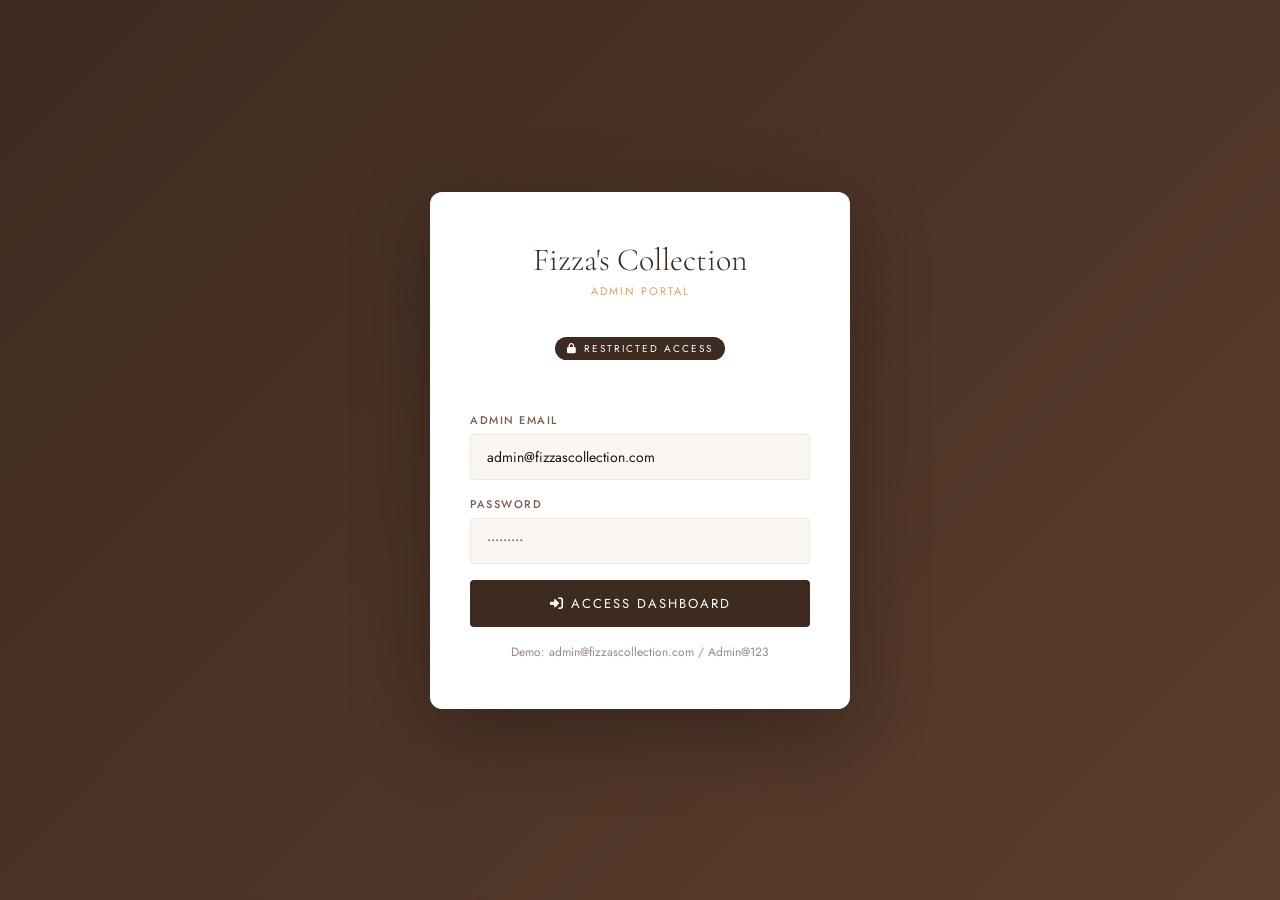
<file: admin.html>
<!DOCTYPE html>
<html lang="en">
<head>
  <meta charset="UTF-8">
  <meta name="viewport" content="width=device-width, initial-scale=1.0">
  <title>Admin Panel – Fizza's Collection</title>
  <link rel="stylesheet" href="https://cdnjs.cloudflare.com/ajax/libs/font-awesome/6.5.0/css/all.min.css">
  <link href="https://fonts.googleapis.com/css2?family=Cormorant+Garamond:wght@300;400;500&family=Jost:wght@300;400;500;600&display=swap" rel="stylesheet">
  <style>
    :root {
      --cream: #FAF7F2;
      --blush: #F2E8E0;
      --gold: #C9A96E;
      --gold-light: #E8D5B0;
      --dark: #1A1410;
      --dark-brown: #3D2B1F;
      --mid-brown: #7A5C48;
      --text-light: #9A8880;
      --white: #FFFFFF;
      --border: rgba(201,169,110,0.2);
      --shadow: 0 4px 24px rgba(61,43,31,0.08);
      --transition: all 0.3s cubic-bezier(0.25,0.46,0.45,0.94);
      --sidebar-width: 260px;
      --danger: #C0392B;
      --success: #27AE60;
      --warning: #E67E22;
    }

    *, *::before, *::after { margin:0; padding:0; box-sizing:border-box; }

    body {
      font-family: 'Jost', sans-serif;
      background: #F5F1EB;
      color: var(--dark);
      min-height: 100vh;
    }

    /* ====== LOGIN SCREEN ====== */
    #admin-login {
      min-height: 100vh;
      display: flex;
      align-items: center;
      justify-content: center;
      background: linear-gradient(135deg, var(--dark-brown), #5C3D2E);
      padding: 20px;
    }

    .login-card {
      background: var(--white);
      width: 100%;
      max-width: 420px;
      padding: 48px 40px;
      border-radius: 12px;
      box-shadow: 0 24px 80px rgba(0,0,0,0.3);
    }

    .login-logo {
      text-align: center;
      margin-bottom: 36px;
    }

    .login-logo-text {
      font-family: 'Cormorant Garamond', serif;
      font-size: 2rem;
      color: var(--dark-brown);
      font-weight: 300;
    }

    .login-logo-sub {
      font-size: 11px;
      letter-spacing: 2px;
      text-transform: uppercase;
      color: var(--gold);
      display: block;
      margin-top: 4px;
    }

    .admin-badge {
      display: inline-block;
      background: var(--dark-brown);
      color: var(--white);
      font-size: 10px;
      letter-spacing: 2px;
      text-transform: uppercase;
      padding: 4px 12px;
      border-radius: 100px;
      margin-bottom: 28px;
    }

    .form-group { margin-bottom: 16px; }
    .form-label {
      display: block;
      font-size: 11px;
      letter-spacing: 1.5px;
      text-transform: uppercase;
      color: var(--mid-brown);
      margin-bottom: 6px;
      font-weight: 500;
    }

    .form-input {
      width: 100%;
      padding: 12px 16px;
      border: 1px solid var(--border);
      background: var(--cream);
      font-family: 'Jost', sans-serif;
      font-size: 14px;
      color: var(--dark);
      outline: none;
      transition: var(--transition);
      border-radius: 4px;
    }

    .form-input:focus {
      border-color: var(--gold);
      background: var(--white);
      box-shadow: 0 0 0 3px rgba(201,169,110,0.1);
    }

    .login-error {
      color: var(--danger);
      font-size: 13px;
      margin-bottom: 12px;
      display: none;
    }

    .btn-login {
      width: 100%;
      background: var(--dark-brown);
      color: var(--white);
      border: none;
      padding: 14px;
      font-family: 'Jost', sans-serif;
      font-size: 13px;
      letter-spacing: 2px;
      text-transform: uppercase;
      cursor: pointer;
      transition: var(--transition);
      border-radius: 4px;
    }

    .btn-login:hover { background: var(--gold); }

    /* ====== ADMIN LAYOUT ====== */
    #admin-panel { display: none; min-height: 100vh; }

    .admin-layout {
      display: flex;
      min-height: 100vh;
    }

    /* ====== SIDEBAR ====== */
    .admin-sidebar {
      width: var(--sidebar-width);
      background: var(--dark-brown);
      display: flex;
      flex-direction: column;
      position: fixed;
      top: 0;
      left: 0;
      height: 100vh;
      z-index: 200;
      transition: transform 0.3s ease;
    }

    .sidebar-logo {
      padding: 28px 24px 20px;
      border-bottom: 1px solid rgba(255,255,255,0.08);
    }

    .sidebar-logo-text {
      font-family: 'Cormorant Garamond', serif;
      font-size: 1.4rem;
      color: var(--gold-light);
      font-weight: 300;
    }

    .sidebar-logo-sub {
      font-size: 9px;
      letter-spacing: 2px;
      text-transform: uppercase;
      color: rgba(255,255,255,0.3);
      display: block;
      margin-top: 2px;
    }

    .sidebar-admin-info {
      padding: 20px 24px;
      display: flex;
      align-items: center;
      gap: 12px;
      border-bottom: 1px solid rgba(255,255,255,0.08);
    }

    .admin-avatar {
      width: 40px;
      height: 40px;
      background: var(--gold);
      border-radius: 50%;
      display: flex;
      align-items: center;
      justify-content: center;
      color: var(--white);
      font-size: 16px;
      flex-shrink: 0;
    }

    .admin-name {
      font-size: 14px;
      font-weight: 500;
      color: var(--white);
    }

    .admin-role {
      font-size: 11px;
      color: rgba(255,255,255,0.4);
    }

    .sidebar-nav {
      flex: 1;
      padding: 16px 0;
      overflow-y: auto;
    }

    .sidebar-section-label {
      font-size: 9px;
      letter-spacing: 2px;
      text-transform: uppercase;
      color: rgba(255,255,255,0.25);
      padding: 12px 24px 6px;
    }

    .sidebar-item {
      display: flex;
      align-items: center;
      gap: 12px;
      padding: 12px 24px;
      cursor: pointer;
      transition: var(--transition);
      color: rgba(255,255,255,0.6);
      font-size: 14px;
      border-left: 3px solid transparent;
      text-decoration: none;
    }

    .sidebar-item:hover {
      background: rgba(255,255,255,0.05);
      color: var(--white);
    }

    .sidebar-item.active {
      background: rgba(201,169,110,0.12);
      color: var(--gold-light);
      border-left-color: var(--gold);
    }

    .sidebar-item i {
      width: 18px;
      text-align: center;
      font-size: 15px;
    }

    .sidebar-badge {
      margin-left: auto;
      background: var(--gold);
      color: var(--white);
      font-size: 10px;
      padding: 2px 7px;
      border-radius: 100px;
      font-weight: 600;
    }

    .sidebar-footer {
      padding: 20px 24px;
      border-top: 1px solid rgba(255,255,255,0.08);
    }

    .logout-btn {
      width: 100%;
      display: flex;
      align-items: center;
      gap: 10px;
      color: rgba(255,255,255,0.5);
      background: none;
      border: none;
      cursor: pointer;
      font-family: 'Jost', sans-serif;
      font-size: 14px;
      padding: 8px;
      transition: var(--transition);
      border-radius: 4px;
    }

    .logout-btn:hover { color: var(--white); background: rgba(255,255,255,0.05); }

    /* ====== MAIN CONTENT ====== */
    .admin-main {
      margin-left: var(--sidebar-width);
      flex: 1;
      display: flex;
      flex-direction: column;
      min-height: 100vh;
    }

    .admin-topbar {
      background: var(--white);
      padding: 0 32px;
      height: 64px;
      display: flex;
      align-items: center;
      justify-content: space-between;
      border-bottom: 1px solid var(--border);
      position: sticky;
      top: 0;
      z-index: 100;
      box-shadow: var(--shadow);
    }

    .topbar-title {
      font-family: 'Cormorant Garamond', serif;
      font-size: 1.5rem;
      font-weight: 400;
      color: var(--dark-brown);
    }

    .topbar-actions {
      display: flex;
      align-items: center;
      gap: 16px;
    }

    .topbar-btn {
      background: none;
      border: none;
      cursor: pointer;
      color: var(--mid-brown);
      font-size: 18px;
      padding: 8px;
      border-radius: 8px;
      transition: var(--transition);
      position: relative;
    }

    .topbar-btn:hover { background: var(--blush); color: var(--dark-brown); }

    .topbar-notif-dot {
      position: absolute;
      top: 6px;
      right: 6px;
      width: 8px;
      height: 8px;
      background: var(--gold);
      border-radius: 50%;
    }

    .admin-content {
      padding: 32px;
      flex: 1;
    }

    /* ====== PAGES ====== */
    .admin-page { display: none; }
    .admin-page.active { display: block; }

    /* ====== STATS CARDS ====== */
    .stats-grid {
      display: grid;
      grid-template-columns: repeat(auto-fill, minmax(220px, 1fr));
      gap: 20px;
      margin-bottom: 32px;
    }

    .stat-card {
      background: var(--white);
      padding: 24px;
      border-radius: 12px;
      border: 1px solid var(--border);
      display: flex;
      align-items: center;
      gap: 20px;
      transition: var(--transition);
    }

    .stat-card:hover { transform: translateY(-3px); box-shadow: var(--shadow); }

    .stat-icon {
      width: 52px;
      height: 52px;
      border-radius: 12px;
      display: flex;
      align-items: center;
      justify-content: center;
      font-size: 22px;
      flex-shrink: 0;
    }

    .stat-icon.gold { background: rgba(201,169,110,0.15); color: var(--gold); }
    .stat-icon.brown { background: rgba(61,43,31,0.08); color: var(--dark-brown); }
    .stat-icon.rose { background: rgba(196,137,122,0.15); color: #C4897A; }
    .stat-icon.green { background: rgba(39,174,96,0.1); color: var(--success); }

    .stat-number {
      font-family: 'Cormorant Garamond', serif;
      font-size: 2rem;
      font-weight: 400;
      color: var(--dark-brown);
      line-height: 1;
    }

    .stat-label {
      font-size: 12px;
      color: var(--text-light);
      letter-spacing: 0.5px;
      margin-top: 4px;
    }

    .stat-change {
      font-size: 12px;
      color: var(--success);
      margin-top: 4px;
    }

    /* ====== CARDS ====== */
    .admin-card {
      background: var(--white);
      border-radius: 12px;
      border: 1px solid var(--border);
      overflow: hidden;
    }

    .admin-card-header {
      padding: 20px 24px;
      border-bottom: 1px solid var(--border);
      display: flex;
      align-items: center;
      justify-content: space-between;
      flex-wrap: wrap;
      gap: 12px;
    }

    .admin-card-title {
      font-family: 'Cormorant Garamond', serif;
      font-size: 1.3rem;
      font-weight: 400;
      color: var(--dark-brown);
    }

    /* ====== TABLE ====== */
    .admin-table-wrapper { overflow-x: auto; }

    .admin-table {
      width: 100%;
      border-collapse: collapse;
    }

    .admin-table th {
      background: #F5F1EB;
      padding: 12px 16px;
      text-align: left;
      font-size: 11px;
      letter-spacing: 1.5px;
      text-transform: uppercase;
      color: var(--mid-brown);
      font-weight: 500;
      white-space: nowrap;
    }

    .admin-table td {
      padding: 14px 16px;
      font-size: 14px;
      color: var(--dark-brown);
      border-bottom: 1px solid rgba(201,169,110,0.1);
      vertical-align: middle;
    }

    .admin-table tr:last-child td { border-bottom: none; }

    .admin-table tbody tr:hover { background: rgba(250,247,242,0.7); }

    /* ====== STATUS BADGES ====== */
    .status-badge {
      display: inline-flex;
      align-items: center;
      gap: 5px;
      padding: 4px 12px;
      border-radius: 100px;
      font-size: 11px;
      letter-spacing: 0.5px;
      font-weight: 500;
    }

    .status-badge.pending { background: rgba(230,126,34,0.12); color: var(--warning); }
    .status-badge.confirmed { background: rgba(39,174,96,0.12); color: var(--success); }
    .status-badge.shipped { background: rgba(41,128,185,0.12); color: #2980B9; }
    .status-badge.delivered { background: rgba(39,174,96,0.15); color: var(--success); }
    .status-badge.cancelled { background: rgba(192,57,43,0.12); color: var(--danger); }

    .status-badge::before {
      content: '';
      width: 6px;
      height: 6px;
      border-radius: 50%;
      background: currentColor;
    }

    /* ====== BUTTONS ====== */
    .btn-sm {
      padding: 6px 14px;
      font-family: 'Jost', sans-serif;
      font-size: 12px;
      letter-spacing: 0.5px;
      border: none;
      cursor: pointer;
      transition: var(--transition);
      border-radius: 4px;
      display: inline-flex;
      align-items: center;
      gap: 6px;
    }

    .btn-gold { background: var(--gold); color: var(--white); }
    .btn-gold:hover { background: var(--dark-brown); }
    .btn-outline-sm { background: none; border: 1px solid var(--border); color: var(--mid-brown); }
    .btn-outline-sm:hover { background: var(--blush); color: var(--dark-brown); }
    .btn-danger { background: rgba(192,57,43,0.1); color: var(--danger); border: 1px solid rgba(192,57,43,0.2); }
    .btn-danger:hover { background: var(--danger); color: var(--white); }

    .btn-add {
      background: var(--dark-brown);
      color: var(--white);
      border: none;
      padding: 10px 20px;
      font-family: 'Jost', sans-serif;
      font-size: 13px;
      letter-spacing: 1px;
      cursor: pointer;
      transition: var(--transition);
      border-radius: 6px;
      display: inline-flex;
      align-items: center;
      gap: 8px;
    }

    .btn-add:hover { background: var(--gold); }

    /* ====== PRODUCT MANAGEMENT ====== */
    .product-mgmt-grid {
      display: grid;
      grid-template-columns: repeat(auto-fill, minmax(260px, 1fr));
      gap: 20px;
      padding: 24px;
    }

    .product-mgmt-card {
      border: 1px solid var(--border);
      border-radius: 10px;
      overflow: hidden;
      transition: var(--transition);
      background: var(--white);
    }

    .product-mgmt-card:hover { box-shadow: var(--shadow); }

    .product-mgmt-img {
      height: 180px;
      overflow: hidden;
    }

    .product-mgmt-img img {
      width: 100%;
      height: 100%;
      object-fit: cover;
      transition: transform 0.4s ease;
    }

    .product-mgmt-card:hover .product-mgmt-img img { transform: scale(1.05); }

    .product-mgmt-info {
      padding: 14px 16px;
    }

    .product-mgmt-cat {
      font-size: 10px;
      letter-spacing: 2px;
      text-transform: uppercase;
      color: var(--gold);
      margin-bottom: 4px;
    }

    .product-mgmt-name {
      font-family: 'Cormorant Garamond', serif;
      font-size: 1.1rem;
      color: var(--dark-brown);
      margin-bottom: 6px;
    }

    .product-mgmt-price {
      font-size: 15px;
      font-weight: 500;
      color: var(--dark-brown);
      margin-bottom: 12px;
    }

    .product-mgmt-actions {
      display: flex;
      gap: 8px;
    }

    /* ====== ADD PRODUCT FORM ====== */
    .modal-overlay {
      position: fixed;
      inset: 0;
      background: rgba(26,20,16,0.6);
      z-index: 1000;
      display: flex;
      align-items: center;
      justify-content: center;
      opacity: 0;
      visibility: hidden;
      transition: all 0.3s ease;
      padding: 20px;
      backdrop-filter: blur(6px);
    }

    .modal-overlay.open { opacity: 1; visibility: visible; }

    .modal-box {
      background: var(--white);
      max-width: 560px;
      width: 100%;
      max-height: 90vh;
      overflow-y: auto;
      border-radius: 12px;
      transform: scale(0.9) translateY(20px);
      transition: all 0.3s ease;
      position: relative;
    }

    .modal-overlay.open .modal-box { transform: scale(1) translateY(0); }

    .modal-header {
      padding: 24px 28px 20px;
      border-bottom: 1px solid var(--border);
      display: flex;
      justify-content: space-between;
      align-items: center;
    }

    .modal-title {
      font-family: 'Cormorant Garamond', serif;
      font-size: 1.5rem;
      color: var(--dark-brown);
      font-weight: 400;
    }

    .modal-close {
      background: var(--blush);
      border: none;
      width: 36px;
      height: 36px;
      border-radius: 50%;
      cursor: pointer;
      font-size: 16px;
      display: flex;
      align-items: center;
      justify-content: center;
      color: var(--mid-brown);
      transition: var(--transition);
    }

    .modal-close:hover { background: #C4897A; color: var(--white); }

    .modal-body { padding: 24px 28px; }

    .form-grid { display: grid; grid-template-columns: 1fr 1fr; gap: 16px; }

    .form-grid .full { grid-column: 1 / -1; }

    select.form-input { cursor: pointer; }

    /* ====== ORDER DETAIL MODAL ====== */
    .order-detail-row {
      display: flex;
      justify-content: space-between;
      padding: 8px 0;
      border-bottom: 1px solid var(--border);
      font-size: 14px;
    }

    .order-detail-label { color: var(--text-light); }
    .order-detail-value { color: var(--dark-brown); font-weight: 500; }

    .order-items-list { margin-top: 16px; }

    .order-item-row {
      display: flex;
      align-items: center;
      gap: 12px;
      padding: 10px 0;
      border-bottom: 1px solid rgba(201,169,110,0.1);
    }

    .order-item-img {
      width: 50px;
      height: 56px;
      object-fit: cover;
      border-radius: 4px;
      background: var(--blush);
    }

    .order-item-name {
      font-family: 'Cormorant Garamond', serif;
      font-size: 1rem;
      color: var(--dark-brown);
    }

    .order-item-details {
      font-size: 12px;
      color: var(--text-light);
    }

    /* ====== TOAST ====== */
    .toast-container {
      position: fixed;
      bottom: 24px;
      right: 24px;
      z-index: 9999;
      display: flex;
      flex-direction: column;
      gap: 8px;
    }

    .toast {
      background: var(--dark-brown);
      color: var(--white);
      padding: 12px 18px;
      border-radius: 8px;
      display: flex;
      align-items: center;
      gap: 10px;
      font-size: 14px;
      box-shadow: 0 8px 24px rgba(0,0,0,0.2);
      animation: slideIn 0.3s ease;
      min-width: 260px;
    }

    .toast.success { border-left: 3px solid var(--gold); }
    .toast.error { border-left: 3px solid var(--danger); }

    @keyframes slideIn {
      from { opacity:0; transform:translateX(40px); }
      to { opacity:1; transform:translateX(0); }
    }

    /* ====== SEARCH BAR ====== */
    .search-bar {
      display: flex;
      align-items: center;
      gap: 10px;
      background: var(--cream);
      border: 1px solid var(--border);
      border-radius: 8px;
      padding: 8px 16px;
    }

    .search-bar i { color: var(--text-light); font-size: 14px; }

    .search-bar input {
      background: none;
      border: none;
      font-family: 'Jost', sans-serif;
      font-size: 14px;
      color: var(--dark);
      outline: none;
      width: 220px;
    }

    /* ====== STATUS FILTER ====== */
    .status-filter {
      display: flex;
      gap: 8px;
      flex-wrap: wrap;
    }

    .status-filter-btn {
      padding: 6px 14px;
      border: 1px solid var(--border);
      background: none;
      font-family: 'Jost', sans-serif;
      font-size: 12px;
      letter-spacing: 0.5px;
      cursor: pointer;
      transition: var(--transition);
      border-radius: 100px;
      color: var(--mid-brown);
    }

    .status-filter-btn.active, .status-filter-btn:hover {
      background: var(--dark-brown);
      color: var(--white);
      border-color: var(--dark-brown);
    }

    /* ====== RESPONSIVE ====== */
    @media (max-width: 900px) {
      .admin-sidebar {
        transform: translateX(-100%);
      }

      .admin-sidebar.open {
        transform: translateX(0);
      }

      .admin-main {
        margin-left: 0;
      }

      .menu-toggle {
        display: flex !important;
      }

      .form-grid { grid-template-columns: 1fr; }
    }

    @media (max-width: 600px) {
      .stats-grid { grid-template-columns: 1fr 1fr; }
      .admin-content { padding: 16px; }
      .admin-topbar { padding: 0 16px; }
    }

    /* ====== RECENT ORDERS CHART (simple bar) ====== */
    .mini-chart {
      display: flex;
      align-items: flex-end;
      gap: 6px;
      height: 60px;
      padding: 0 24px 16px;
    }

    .mini-bar {
      flex: 1;
      background: rgba(201,169,110,0.2);
      border-radius: 3px 3px 0 0;
      transition: var(--transition);
      position: relative;
      cursor: pointer;
    }

    .mini-bar:hover { background: var(--gold); }

    .mini-bar-label {
      position: absolute;
      bottom: -20px;
      left: 50%;
      transform: translateX(-50%);
      font-size: 10px;
      color: var(--text-light);
      white-space: nowrap;
    }

    .menu-toggle {
      display: none;
      background: none;
      border: none;
      font-size: 20px;
      cursor: pointer;
      color: var(--dark-brown);
    }

    /* Overlay for mobile sidebar */
    .sidebar-overlay {
      display: none;
      position: fixed;
      inset: 0;
      background: rgba(0,0,0,0.4);
      z-index: 199;
    }

    .sidebar-overlay.open { display: block; }
  </style>
</head>
<body>

<!-- ====== ADMIN LOGIN ====== -->
<div id="admin-login">
  <div class="login-card">
    <div class="login-logo">
      <div class="login-logo-text">Fizza's Collection</div>
      <span class="login-logo-sub">Admin Portal</span>
    </div>
    <div style="text-align:center;margin-bottom:24px">
      <span class="admin-badge"><i class="fas fa-lock" style="margin-right:6px"></i>Restricted Access</span>
    </div>
    <div id="login-error" class="login-error"><i class="fas fa-exclamation-circle"></i> <span id="login-error-msg"></span></div>
    <div class="form-group">
      <label class="form-label">Admin Email</label>
      <input type="email" id="admin-email" class="form-input" placeholder="admin@fizzascollection.com" value="admin@fizzascollection.com">
    </div>
    <div class="form-group">
      <label class="form-label">Password</label>
      <input type="password" id="admin-password" class="form-input" placeholder="••••••••" value="Admin@123">
    </div>
    <button class="btn-login" onclick="adminLogin()">
      <i class="fas fa-sign-in-alt"></i> Access Dashboard
    </button>
    <p style="text-align:center;font-size:12px;color:var(--text-light);margin-top:16px">
      Demo: admin@fizzascollection.com / Admin@123
    </p>
  </div>
</div>

<!-- ====== ADMIN PANEL ====== -->
<div id="admin-panel">
  <div class="admin-layout">

    <!-- Sidebar Overlay (mobile) -->
    <div class="sidebar-overlay" id="sidebar-overlay" onclick="closeSidebar()"></div>

    <!-- ====== SIDEBAR ====== -->
    <aside class="admin-sidebar" id="admin-sidebar">
      <div class="sidebar-logo">
        <div class="sidebar-logo-text">Fizza's Collection</div>
        <span class="sidebar-logo-sub">Admin Dashboard</span>
      </div>
      <div class="sidebar-admin-info">
        <div class="admin-avatar"><i class="fas fa-user-shield"></i></div>
        <div>
          <div class="admin-name" id="admin-display-name">Admin</div>
          <div class="admin-role">Super Admin</div>
        </div>
      </div>
      <nav class="sidebar-nav">
        <div class="sidebar-section-label">Main</div>
        <div class="sidebar-item active" onclick="showPage('dashboard', this)">
          <i class="fas fa-chart-line"></i> Dashboard
        </div>
        <div class="sidebar-item" onclick="showPage('orders', this)">
          <i class="fas fa-box-open"></i> Orders
          <span class="sidebar-badge" id="orders-badge">0</span>
        </div>
        <div class="sidebar-section-label">Catalog</div>
        <div class="sidebar-item" onclick="showPage('products', this)">
          <i class="fas fa-tshirt"></i> Products
        </div>
        <div class="sidebar-item" onclick="showPage('add-product', this)">
          <i class="fas fa-plus-circle"></i> Add Product
        </div>
        <div class="sidebar-section-label">Customers</div>
        <div class="sidebar-item" onclick="showPage('customers', this)">
          <i class="fas fa-users"></i> Customers
        </div>
        <div class="sidebar-section-label">Settings</div>
        <div class="sidebar-item" onclick="window.open('index.html','_blank')">
          <i class="fas fa-store"></i> View Store
        </div>
      </nav>
      <div class="sidebar-footer">
        <button class="logout-btn" onclick="adminLogout()">
          <i class="fas fa-sign-out-alt"></i> Sign Out
        </button>
      </div>
    </aside>

    <!-- ====== MAIN ====== -->
    <main class="admin-main">
      <header class="admin-topbar">
        <div style="display:flex;align-items:center;gap:16px">
          <button class="menu-toggle" onclick="toggleSidebar()"><i class="fas fa-bars"></i></button>
          <div class="topbar-title" id="page-title">Dashboard</div>
        </div>
        <div class="topbar-actions">
          <button class="topbar-btn" title="Notifications">
            <i class="fas fa-bell"></i>
            <span class="topbar-notif-dot"></span>
          </button>
          <button class="topbar-btn" title="Refresh" onclick="loadOrders()">
            <i class="fas fa-sync-alt"></i>
          </button>
          <button class="topbar-btn" title="Sign Out" onclick="adminLogout()">
            <i class="fas fa-sign-out-alt"></i>
          </button>
        </div>
      </header>

      <div class="admin-content">

        <!-- ====== DASHBOARD PAGE ====== -->
        <div id="page-dashboard" class="admin-page active">
          <div class="stats-grid">
            <div class="stat-card">
              <div class="stat-icon gold"><i class="fas fa-shopping-bag"></i></div>
              <div>
                <div class="stat-number" id="stat-orders">0</div>
                <div class="stat-label">Total Orders</div>
                <div class="stat-change"><i class="fas fa-arrow-up"></i> Live Data</div>
              </div>
            </div>
            <div class="stat-card">
              <div class="stat-icon brown"><i class="fas fa-tshirt"></i></div>
              <div>
                <div class="stat-number">12</div>
                <div class="stat-label">Total Products</div>
                <div class="stat-change" style="color:var(--mid-brown)">Active</div>
              </div>
            </div>
            <div class="stat-card">
              <div class="stat-icon rose"><i class="fas fa-rupee-sign"></i></div>
              <div>
                <div class="stat-number" id="stat-revenue">0</div>
                <div class="stat-label">Total Revenue</div>
                <div class="stat-change"><i class="fas fa-arrow-up"></i> PKR</div>
              </div>
            </div>
            <div class="stat-card">
              <div class="stat-icon green"><i class="fas fa-users"></i></div>
              <div>
                <div class="stat-number" id="stat-customers">0</div>
                <div class="stat-label">Customers</div>
                <div class="stat-change"><i class="fas fa-arrow-up"></i> Unique</div>
              </div>
            </div>
          </div>

          <div style="display:grid;grid-template-columns:2fr 1fr;gap:20px;margin-bottom:20px" class="dashboard-grid">
            <!-- Recent Orders -->
            <div class="admin-card">
              <div class="admin-card-header">
                <div class="admin-card-title">Recent Orders</div>
                <button class="btn-sm btn-outline-sm" onclick="showPage('orders', document.querySelector('[onclick*=orders]'))">
                  View All <i class="fas fa-arrow-right"></i>
                </button>
              </div>
              <div class="admin-table-wrapper">
                <table class="admin-table">
                  <thead>
                    <tr>
                      <th>Customer</th>
                      <th>Amount</th>
                      <th>Status</th>
                      <th>Date</th>
                    </tr>
                  </thead>
                  <tbody id="recent-orders-table">
                    <tr><td colspan="4" style="text-align:center;color:var(--text-light);padding:32px">Loading orders...</td></tr>
                  </tbody>
                </table>
              </div>
            </div>

            <!-- Top Categories -->
            <div class="admin-card">
              <div class="admin-card-header">
                <div class="admin-card-title">Categories</div>
              </div>
              <div style="padding:20px">
                <div id="categories-breakdown">
                  <div style="display:flex;justify-content:space-between;align-items:center;margin-bottom:14px">
                    <span style="font-size:14px;color:var(--mid-brown)"><i class="fas fa-tshirt" style="color:var(--gold);margin-right:8px"></i>Clothes</span>
                    <span style="font-weight:600;color:var(--dark-brown)">5 items</span>
                  </div>
                  <div style="display:flex;justify-content:space-between;align-items:center;margin-bottom:14px">
                    <span style="font-size:14px;color:var(--mid-brown)"><i class="fas fa-gem" style="color:var(--gold);margin-right:8px"></i>Jewellery</span>
                    <span style="font-weight:600;color:var(--dark-brown)">3 items</span>
                  </div>
                  <div style="display:flex;justify-content:space-between;align-items:center;margin-bottom:14px">
                    <span style="font-size:14px;color:var(--mid-brown)"><i class="fas fa-shopping-bag" style="color:var(--gold);margin-right:8px"></i>Handbags</span>
                    <span style="font-weight:600;color:var(--dark-brown)">3 items</span>
                  </div>
                  <div style="display:flex;justify-content:space-between;align-items:center">
                    <span style="font-size:14px;color:var(--mid-brown)"><i class="fas fa-tags" style="color:var(--gold);margin-right:8px"></i>3-Piece</span>
                    <span style="font-weight:600;color:var(--dark-brown)">1 item</span>
                  </div>
                </div>
              </div>
            </div>
          </div>
        </div>

        <!-- ====== ORDERS PAGE ====== -->
        <div id="page-orders" class="admin-page">
          <div style="display:flex;justify-content:space-between;align-items:center;flex-wrap:wrap;gap:16px;margin-bottom:24px">
            <div class="search-bar">
              <i class="fas fa-search"></i>
              <input type="text" placeholder="Search orders..." oninput="searchOrders(this.value)">
            </div>
            <div class="status-filter">
              <button class="status-filter-btn active" onclick="filterOrders('all', this)">All</button>
              <button class="status-filter-btn" onclick="filterOrders('pending', this)">Pending</button>
              <button class="status-filter-btn" onclick="filterOrders('confirmed', this)">Confirmed</button>
              <button class="status-filter-btn" onclick="filterOrders('shipped', this)">Shipped</button>
              <button class="status-filter-btn" onclick="filterOrders('delivered', this)">Delivered</button>
            </div>
          </div>

          <div class="admin-card">
            <div class="admin-card-header">
              <div class="admin-card-title">All Orders</div>
              <div style="font-size:13px;color:var(--text-light)" id="orders-count">Loading...</div>
            </div>
            <div class="admin-table-wrapper">
              <table class="admin-table">
                <thead>
                  <tr>
                    <th>#</th>
                    <th>Customer</th>
                    <th>Phone</th>
                    <th>City</th>
                    <th>Items</th>
                    <th>Total</th>
                    <th>Status</th>
                    <th>Date</th>
                    <th>Actions</th>
                  </tr>
                </thead>
                <tbody id="orders-table-body">
                  <tr><td colspan="9" style="text-align:center;color:var(--text-light);padding:40px">Loading orders from database...</td></tr>
                </tbody>
              </table>
            </div>
          </div>
        </div>

        <!-- ====== PRODUCTS PAGE ====== -->
        <div id="page-products" class="admin-page">
          <div style="display:flex;justify-content:space-between;align-items:center;margin-bottom:24px;flex-wrap:wrap;gap:16px">
            <div class="search-bar">
              <i class="fas fa-search"></i>
              <input type="text" placeholder="Search products...">
            </div>
            <button class="btn-add" onclick="showPage('add-product', document.querySelector('[onclick*=add-product]'))">
              <i class="fas fa-plus"></i> Add New Product
            </button>
          </div>

          <div class="admin-card">
            <div class="admin-card-header">
              <div class="admin-card-title">Product Catalog</div>
              <span style="font-size:13px;color:var(--text-light)">12 products</span>
            </div>
            <div class="product-mgmt-grid" id="admin-products-grid"></div>
          </div>
        </div>

        <!-- ====== ADD PRODUCT PAGE ====== -->
        <div id="page-add-product" class="admin-page">
          <div class="admin-card" style="max-width:700px">
            <div class="admin-card-header">
              <div class="admin-card-title" id="product-form-title">Add New Product</div>
            </div>
            <div style="padding:28px">
              <form onsubmit="handleProductSubmit(event)" id="product-form">
                <div class="form-grid">
                  <div class="form-group full">
                    <label class="form-label">Product Name</label>
                    <input type="text" id="prod-name" class="form-input" placeholder="e.g. Ivory Silk Kurti" required>
                  </div>
                  <div class="form-group">
                    <label class="form-label">Category</label>
                    <select id="prod-category" class="form-input" required>
                      <option value="">Select Category</option>
                      <option value="shirts">Shirts</option>
                      <option value="trousers">Trousers</option>
                      <option value="3piece">3-Piece Suits</option>
                      <option value="jewellery">Jewellery</option>
                      <option value="handbags">Handbags</option>
                    </select>
                  </div>
                  <div class="form-group">
                    <label class="form-label">Badge</label>
                    <select id="prod-badge" class="form-input">
                      <option value="">None</option>
                      <option value="new">New</option>
                      <option value="trending">Trending</option>
                      <option value="featured">Featured</option>
                      <option value="sale">Sale</option>
                    </select>
                  </div>
                  <div class="form-group">
                    <label class="form-label">Price (PKR)</label>
                    <input type="number" id="prod-price" class="form-input" placeholder="3500" required min="1">
                  </div>
                  <div class="form-group">
                    <label class="form-label">Old Price (optional)</label>
                    <input type="number" id="prod-old-price" class="form-input" placeholder="4500">
                  </div>
                  <div class="form-group full">
                    <label class="form-label">Image URL</label>
                    <input type="url" id="prod-image" class="form-input" placeholder="https://images.unsplash.com/...">
                  </div>
                  <div class="form-group full">
                    <label class="form-label">Description</label>
                    <textarea id="prod-desc" class="form-input" rows="3" placeholder="Product description..." style="resize:vertical"></textarea>
                  </div>
                  <div class="form-group full">
                    <label class="form-label">Available Sizes (comma-separated, leave blank for accessories)</label>
                    <input type="text" id="prod-sizes" class="form-input" placeholder="XS, S, M, L, XL">
                  </div>
                </div>
                <div style="display:flex;gap:12px;margin-top:8px">
                  <button type="submit" class="btn-add">
                    <i class="fas fa-save"></i> Save Product
                  </button>
                  <button type="button" class="btn-sm btn-outline-sm" onclick="clearProductForm()" style="padding:10px 20px">
                    Clear
                  </button>
                </div>
              </form>
            </div>
          </div>
        </div>

        <!-- ====== CUSTOMERS PAGE ====== -->
        <div id="page-customers" class="admin-page">
          <div class="admin-card">
            <div class="admin-card-header">
              <div class="admin-card-title">Customers</div>
              <div style="font-size:13px;color:var(--text-light)" id="customers-count">From order data</div>
            </div>
            <div class="admin-table-wrapper">
              <table class="admin-table">
                <thead>
                  <tr>
                    <th>#</th>
                    <th>Name</th>
                    <th>Phone</th>
                    <th>City</th>
                    <th>Orders</th>
                    <th>Total Spent</th>
                    <th>Last Order</th>
                  </tr>
                </thead>
                <tbody id="customers-table-body">
                  <tr><td colspan="7" style="text-align:center;color:var(--text-light);padding:40px">Loading customers...</td></tr>
                </tbody>
              </table>
            </div>
          </div>
        </div>

      </div><!-- end admin-content -->
    </main>
  </div>
</div>

<!-- ====== ORDER DETAIL MODAL ====== -->
<div class="modal-overlay" id="order-detail-modal">
  <div class="modal-box" style="max-width:580px">
    <div class="modal-header">
      <div class="modal-title">Order Details</div>
      <button class="modal-close" onclick="closeModal('order-detail-modal')"><i class="fas fa-times"></i></button>
    </div>
    <div class="modal-body" id="order-detail-content"></div>
  </div>
</div>

<!-- ====== TOAST CONTAINER ====== -->
<div class="toast-container" id="toast-container"></div>

<script>
// Firebase Config
const firebaseConfig = {
  apiKey: "AIzaSyAalAeem3canyfoGDJI0vuot9-REHEZLUA",
  authDomain: "fizzacollection.firebaseapp.com",
  projectId: "fizzacollection",
  storageBucket: "fizzacollection.firebasestorage.app",
  messagingSenderId: "766834103618",
  appId: "1:766834103618:web:8abf4a5cf410fb3894e4db"
};

let db, auth;
let allOrders = [];
let filteredOrders = [];
let currentStatusFilter = 'all';

// Admin Credentials (in production, use Firebase Auth)
const ADMIN_EMAIL = 'admin@fizzascollection.com';
const ADMIN_PASSWORD = 'Admin@123';

// Sample products (shared with main site)
const adminProducts = [
  { id:1, name:"Ivory Silk Kurti", category:"shirts", price:2800, image:"https://images.unsplash.com/photo-1594938298603-c8148c4b4e2c?w=400&q=80", badge:"new" },
  { id:2, name:"Gold Chain Necklace", category:"jewellery", price:4500, image:"https://images.unsplash.com/photo-1601121141461-9d6647bef0a1?w=400&q=80", badge:"trending" },
  { id:3, name:"Blush Formal Trousers", category:"trousers", price:3200, image:"https://images.unsplash.com/photo-1506629082955-511b1aa562c8?w=400&q=80", badge:"sale" },
  { id:4, name:"Embroidered 3-Piece Suit", category:"3piece", price:12500, image:"https://images.unsplash.com/photo-1585487000160-6ebcfceb0d03?w=400&q=80", badge:"featured" },
  { id:5, name:"Pearl Drop Earrings", category:"jewellery", price:1800, image:"https://images.unsplash.com/photo-1515562141207-7a88fb7ce338?w=400&q=80", badge:"new" },
  { id:6, name:"Nude Leather Handbag", category:"handbags", price:6800, image:"https://images.unsplash.com/photo-1548036328-c9fa89d128fa?w=400&q=80", badge:"trending" },
  { id:7, name:"Floral Chiffon Shirt", category:"shirts", price:2200, image:"https://images.unsplash.com/photo-1467043198406-dc953a3defa0?w=400&q=80", badge:"new" },
  { id:8, name:"Mini Crossbody Bag", category:"handbags", price:3800, image:"https://images.unsplash.com/photo-1584917865442-de89df76afd3?w=400&q=80", badge:"sale" },
  { id:9, name:"Velvet Wide-Leg Trousers", category:"trousers", price:4200, image:"https://images.unsplash.com/photo-1509631179647-0177331693ae?w=400&q=80", badge:"featured" },
  { id:10, name:"Rose Gold Bracelet Set", category:"jewellery", price:2600, image:"https://images.unsplash.com/photo-1573408301185-9519f94816b5?w=400&q=80", badge:"trending" },
  { id:11, name:"Embellished Formal Shirt", category:"shirts", price:3600, image:"https://images.unsplash.com/photo-1561861422-a549073e547a?w=400&q=80", badge:"new" },
  { id:12, name:"Classic Tote Bag", category:"handbags", price:5200, image:"https://images.unsplash.com/photo-1591561954557-26941169b49e?w=400&q=80", badge:"featured" },
];

async function initFirebase() {
  try {
    const { initializeApp } = await import("https://www.gstatic.com/firebasejs/10.7.1/firebase-app.js");
    const { getFirestore, collection, getDocs, addDoc, updateDoc, deleteDoc, doc, query, orderBy, serverTimestamp } = await import("https://www.gstatic.com/firebasejs/10.7.1/firebase-firestore.js");
    const app = initializeApp(firebaseConfig);
    db = getFirestore(app);
    window._fbAdmin = { collection, getDocs, addDoc, updateDoc, deleteDoc, doc, query, orderBy, serverTimestamp };
    console.log("Firebase Admin ready ✓");
    loadOrders();
  } catch (err) {
    console.warn("Firebase not available:", err.message);
    loadMockOrders();
  }
}

// ====== LOGIN ======
function adminLogin() {
  const email = document.getElementById('admin-email').value.trim();
  const password = document.getElementById('admin-password').value;
  const errEl = document.getElementById('login-error');
  const errMsg = document.getElementById('login-error-msg');

  if (email === ADMIN_EMAIL && password === ADMIN_PASSWORD) {
    document.getElementById('admin-login').style.display = 'none';
    document.getElementById('admin-panel').style.display = 'block';
    document.getElementById('admin-display-name').textContent = 'Fizza Admin';
    initFirebase();
    renderAdminProducts();
    showToast('Welcome back, Admin! 👑', 'success');
  } else {
    errMsg.textContent = 'Invalid credentials. Please try again.';
    errEl.style.display = 'flex';
    errEl.style.alignItems = 'center';
    errEl.style.gap = '8px';
  }
}

document.addEventListener('keydown', (e) => {
  if (e.key === 'Enter' && document.getElementById('admin-login').style.display !== 'none') adminLogin();
  if (e.key === 'Escape') closeModal('order-detail-modal');
});

function adminLogout() {
  document.getElementById('admin-panel').style.display = 'none';
  document.getElementById('admin-login').style.display = 'flex';
  document.getElementById('admin-password').value = '';
}

// ====== NAVIGATION ======
function showPage(pageName, el) {
  document.querySelectorAll('.admin-page').forEach(p => p.classList.remove('active'));
  document.querySelectorAll('.sidebar-item').forEach(i => i.classList.remove('active'));
  document.getElementById(`page-${pageName}`)?.classList.add('active');
  if (el) el.classList.add('active');
  document.getElementById('page-title').textContent = pageName.charAt(0).toUpperCase() + pageName.slice(1).replace('-', ' ');
  closeSidebar();
}

function toggleSidebar() {
  document.getElementById('admin-sidebar')?.classList.toggle('open');
  document.getElementById('sidebar-overlay')?.classList.toggle('open');
}

function closeSidebar() {
  document.getElementById('admin-sidebar')?.classList.remove('open');
  document.getElementById('sidebar-overlay')?.classList.remove('open');
}

// ====== LOAD ORDERS ======
async function loadOrders() {
  if (!db || !window._fbAdmin) { loadMockOrders(); return; }

  try {
    const { collection, getDocs, query, orderBy } = window._fbAdmin;
    const q = query(collection(db, 'orders'), orderBy('createdAt', 'desc'));
    const snap = await getDocs(q);
    allOrders = snap.docs.map((doc, i) => ({ docId: doc.id, orderNum: i + 1, ...doc.data() }));
    filteredOrders = [...allOrders];
    renderOrders();
    updateDashboardStats();
  } catch (err) {
    console.warn("Load orders error:", err);
    loadMockOrders();
  }
}

function loadMockOrders() {
  allOrders = [
    { docId:'1', orderNum:1, customerName:'Aisha Malik', phone:'+923001234567', address:'House 12, Street 4, Gulshan', city:'Lahore', items:[{name:'Embroidered 3-Piece',qty:1,price:12500}], total:12700, status:'delivered', createdAt:'2025-07-10T14:00:00Z' },
    { docId:'2', orderNum:2, customerName:'Sara Khan', phone:'+923451234567', address:'Flat 5B, DHA Phase 6', city:'Karachi', items:[{name:'Gold Chain Necklace',qty:1,price:4500}], total:4700, status:'shipped', createdAt:'2025-07-12T10:30:00Z' },
    { docId:'3', orderNum:3, customerName:'Fatima Zahra', phone:'+923331234567', address:'G-11, House 22', city:'Islamabad', items:[{name:'Nude Leather Handbag',qty:1,price:6800},{name:'Pearl Drop Earrings',qty:1,price:1800}], total:8800, status:'confirmed', createdAt:'2025-07-14T16:45:00Z' },
    { docId:'4', orderNum:4, customerName:'Zara Ahmed', phone:'+923211234567', address:'Cantt Area, Block B', city:'Peshawar', items:[{name:'Ivory Silk Kurti',qty:2,price:2800}], total:5800, status:'pending', createdAt:'2025-07-15T09:00:00Z' },
    { docId:'5', orderNum:5, customerName:'Maria Tariq', phone:'+923041234567', address:'Model Town, Sector C', city:'Faisalabad', items:[{name:'Rose Gold Bracelet Set',qty:1,price:2600}], total:2800, status:'pending', createdAt:'2025-07-15T11:20:00Z' },
  ];
  filteredOrders = [...allOrders];
  renderOrders();
  updateDashboardStats();
}

function renderOrders(orders = filteredOrders) {
  const tbody = document.getElementById('orders-table-body');
  const countEl = document.getElementById('orders-count');
  const badgeEl = document.getElementById('orders-badge');

  if (!tbody) return;

  if (orders.length === 0) {
    tbody.innerHTML = `<tr><td colspan="9" style="text-align:center;color:var(--text-light);padding:40px">No orders found</td></tr>`;
    return;
  }

  badgeEl.textContent = allOrders.length;
  countEl.textContent = `${orders.length} orders found`;

  tbody.innerHTML = orders.map((order, i) => {
    const date = order.createdAt ? (typeof order.createdAt === 'string' ? new Date(order.createdAt) : order.createdAt.toDate?.() || new Date()) : new Date();
    return `
      <tr>
        <td style="font-weight:500;color:var(--gold)">#${String(i+1).padStart(3,'0')}</td>
        <td style="font-weight:500">${order.customerName || 'Guest'}</td>
        <td>${order.phone || '—'}</td>
        <td>${order.city || '—'}</td>
        <td>${order.items?.length || 0} item(s)</td>
        <td style="font-weight:600">Rs. ${(order.total || 0).toLocaleString()}</td>
        <td>
          <select class="form-input" style="padding:4px 10px;font-size:12px;width:auto" onchange="updateOrderStatus('${order.docId}', this.value)">
            ${['pending','confirmed','shipped','delivered','cancelled'].map(s => 
              `<option value="${s}" ${order.status === s ? 'selected' : ''}>${s.charAt(0).toUpperCase()+s.slice(1)}</option>`
            ).join('')}
          </select>
        </td>
        <td style="color:var(--text-light);font-size:13px">${formatDate(date)}</td>
        <td>
          <div style="display:flex;gap:6px">
            <button class="btn-sm btn-gold" onclick="viewOrderDetail('${order.docId}')"><i class="fas fa-eye"></i></button>
          </div>
        </td>
      </tr>
    `;
  }).join('');
}

function formatDate(date) {
  try {
    return new Date(date).toLocaleDateString('en-PK', { day:'numeric', month:'short', year:'numeric' });
  } catch { return '—'; }
}

async function updateOrderStatus(docId, newStatus) {
  const order = allOrders.find(o => o.docId === docId);
  if (order) order.status = newStatus;

  if (db && window._fbAdmin) {
    try {
      const { doc, updateDoc } = window._fbAdmin;
      await updateDoc(doc(db, 'orders', docId), { status: newStatus });
    } catch(e) { console.warn('Update failed', e); }
  }
  showToast(`Order status updated to ${newStatus}`, 'success');
}

function viewOrderDetail(docId) {
  const order = allOrders.find(o => o.docId === docId);
  if (!order) return;

  const content = document.getElementById('order-detail-content');
  content.innerHTML = `
    <div style="margin-bottom:20px">
      <div style="font-size:11px;letter-spacing:2px;text-transform:uppercase;color:var(--gold);margin-bottom:6px">Customer Information</div>
      <div class="order-detail-row"><span class="order-detail-label">Name</span><span class="order-detail-value">${order.customerName}</span></div>
      <div class="order-detail-row"><span class="order-detail-label">Phone</span><span class="order-detail-value">${order.phone}</span></div>
      <div class="order-detail-row"><span class="order-detail-label">Address</span><span class="order-detail-value">${order.address}</span></div>
      <div class="order-detail-row"><span class="order-detail-label">City</span><span class="order-detail-value">${order.city}</span></div>
    </div>
    <div style="margin-bottom:20px">
      <div style="font-size:11px;letter-spacing:2px;text-transform:uppercase;color:var(--gold);margin-bottom:12px">Ordered Items</div>
      <div class="order-items-list">
        ${(order.items || []).map(item => `
          <div class="order-item-row">
            ${item.image ? `<img class="order-item-img" src="${item.image}" alt="${item.name}">` : `<div style="width:50px;height:56px;background:var(--blush);border-radius:4px"></div>`}
            <div style="flex:1">
              <div class="order-item-name">${item.name}</div>
              <div class="order-item-details">Qty: ${item.qty} ${item.size ? `| Size: ${item.size}` : ''}</div>
            </div>
            <div style="font-weight:600;color:var(--dark-brown)">Rs. ${((item.price || 0) * (item.qty || 1)).toLocaleString()}</div>
          </div>
        `).join('')}
      </div>
    </div>
    <div style="background:var(--cream);padding:16px;border-radius:8px">
      <div class="order-detail-row" style="border:none"><span class="order-detail-label">Subtotal</span><span class="order-detail-value">Rs. ${((order.total||0)-200).toLocaleString()}</span></div>
      <div class="order-detail-row" style="border:none"><span class="order-detail-label">Shipping</span><span class="order-detail-value">Rs. 200</span></div>
      <div class="order-detail-row" style="border:none;font-size:1.1rem"><span style="font-family:'Cormorant Garamond',serif;color:var(--dark-brown)">Total</span><span style="font-family:'Cormorant Garamond',serif;color:var(--dark-brown)">Rs. ${(order.total||0).toLocaleString()}</span></div>
    </div>
  `;
  openModal('order-detail-modal');
}

function filterOrders(status, btn) {
  document.querySelectorAll('.status-filter-btn').forEach(b => b.classList.remove('active'));
  btn.classList.add('active');
  currentStatusFilter = status;
  filteredOrders = status === 'all' ? [...allOrders] : allOrders.filter(o => o.status === status);
  renderOrders();
}

function searchOrders(val) {
  const base = currentStatusFilter === 'all' ? allOrders : allOrders.filter(o => o.status === currentStatusFilter);
  filteredOrders = base.filter(o =>
    o.customerName?.toLowerCase().includes(val.toLowerCase()) ||
    o.phone?.includes(val) ||
    o.city?.toLowerCase().includes(val.toLowerCase())
  );
  renderOrders();
}

function updateDashboardStats() {
  document.getElementById('stat-orders').textContent = allOrders.length;
  const revenue = allOrders.reduce((s, o) => s + (o.total || 0), 0);
  document.getElementById('stat-revenue').textContent = revenue > 9999 ? `${(revenue/1000).toFixed(0)}K` : revenue.toLocaleString();
  const customers = [...new Set(allOrders.map(o => o.phone))].length;
  document.getElementById('stat-customers').textContent = customers;

  // Recent orders on dashboard
  const recent = allOrders.slice(0, 5);
  document.getElementById('recent-orders-table').innerHTML = recent.length > 0
    ? recent.map((o, i) => `
        <tr>
          <td style="font-weight:500">${o.customerName || 'Guest'}</td>
          <td style="font-weight:600">Rs. ${(o.total||0).toLocaleString()}</td>
          <td><span class="status-badge ${o.status}">${o.status}</span></td>
          <td style="font-size:12px;color:var(--text-light)">${formatDate(o.createdAt)}</td>
        </tr>
      `).join('')
    : '<tr><td colspan="4" style="text-align:center;color:var(--text-light);padding:24px">No orders yet</td></tr>';

  // Render customers
  renderCustomers();
}

// ====== CUSTOMERS ======
function renderCustomers() {
  const tbody = document.getElementById('customers-table-body');
  const customerMap = {};
  allOrders.forEach(o => {
    const key = o.phone || o.customerName;
    if (!customerMap[key]) {
      customerMap[key] = { name: o.customerName, phone: o.phone, city: o.city, orders: 0, total: 0, lastOrder: o.createdAt };
    }
    customerMap[key].orders++;
    customerMap[key].total += o.total || 0;
    if (o.createdAt > customerMap[key].lastOrder) customerMap[key].lastOrder = o.createdAt;
  });

  const customers = Object.values(customerMap);
  document.getElementById('customers-count').textContent = `${customers.length} customers`;

  tbody.innerHTML = customers.map((c, i) => `
    <tr>
      <td style="color:var(--gold);font-weight:500">${i + 1}</td>
      <td style="font-weight:500">${c.name}</td>
      <td>${c.phone}</td>
      <td>${c.city}</td>
      <td><span style="background:var(--blush);padding:2px 10px;border-radius:100px;font-size:12px">${c.orders}</span></td>
      <td style="font-weight:600;color:var(--dark-brown)">Rs. ${c.total.toLocaleString()}</td>
      <td style="font-size:13px;color:var(--text-light)">${formatDate(c.lastOrder)}</td>
    </tr>
  `).join('');
}

// ====== PRODUCTS ======
function renderAdminProducts() {
  const grid = document.getElementById('admin-products-grid');
  if (!grid) return;
  grid.innerHTML = adminProducts.map(p => `
    <div class="product-mgmt-card">
      <div class="product-mgmt-img">
        <img src="${p.image}" alt="${p.name}" loading="lazy">
      </div>
      <div class="product-mgmt-info">
        <div class="product-mgmt-cat">${p.category}</div>
        <div class="product-mgmt-name">${p.name}</div>
        <div class="product-mgmt-price">Rs. ${p.price.toLocaleString()}</div>
        <div class="product-mgmt-actions">
          <button class="btn-sm btn-outline-sm" onclick="editProduct(${p.id})"><i class="fas fa-edit"></i> Edit</button>
          <button class="btn-sm btn-danger" onclick="deleteProduct(${p.id})"><i class="fas fa-trash"></i></button>
        </div>
      </div>
    </div>
  `).join('');
}

function handleProductSubmit(e) {
  e.preventDefault();
  const name = document.getElementById('prod-name').value;
  const category = document.getElementById('prod-category').value;
  const price = parseInt(document.getElementById('prod-price').value);
  const oldPrice = document.getElementById('prod-old-price').value ? parseInt(document.getElementById('prod-old-price').value) : null;
  const image = document.getElementById('prod-image').value;
  const desc = document.getElementById('prod-desc').value;
  const badge = document.getElementById('prod-badge').value;
  const sizes = document.getElementById('prod-sizes').value.split(',').map(s => s.trim()).filter(Boolean);

  const newProduct = { id: Date.now(), name, category, price, oldPrice, image: image || 'https://images.unsplash.com/photo-1594938298603-c8148c4b4e2c?w=400&q=80', desc, badge, sizes };
  adminProducts.push(newProduct);
  renderAdminProducts();
  clearProductForm();
  showPage('products', document.querySelector('[onclick*="products"]'));
  showToast(`${name} added successfully! ✓`, 'success');
}

function clearProductForm() {
  document.getElementById('product-form').reset();
}

function editProduct(id) {
  const p = adminProducts.find(prod => prod.id === id);
  if (!p) return;
  showPage('add-product', document.querySelector('[onclick*="add-product"]'));
  document.getElementById('product-form-title').textContent = 'Edit Product';
  document.getElementById('prod-name').value = p.name;
  document.getElementById('prod-category').value = p.category;
  document.getElementById('prod-price').value = p.price;
  document.getElementById('prod-old-price').value = p.oldPrice || '';
  document.getElementById('prod-image').value = p.image;
  document.getElementById('prod-desc').value = p.desc || '';
  document.getElementById('prod-badge').value = p.badge || '';
  document.getElementById('prod-sizes').value = (p.sizes || []).join(', ');
}

function deleteProduct(id) {
  if (!confirm('Delete this product?')) return;
  const idx = adminProducts.findIndex(p => p.id === id);
  if (idx !== -1) adminProducts.splice(idx, 1);
  renderAdminProducts();
  showToast('Product deleted', 'success');
}

// ====== MODALS ======
function openModal(id) {
  document.getElementById(id)?.classList.add('open');
}

function closeModal(id) {
  document.getElementById(id)?.classList.remove('open');
}

// ====== TOAST ======
function showToast(message, type = 'success') {
  const container = document.getElementById('toast-container');
  const toast = document.createElement('div');
  toast.className = `toast ${type}`;
  toast.innerHTML = `<i class="fas fa-${type === 'success' ? 'check-circle' : 'exclamation-circle'}"></i><span>${message}</span>`;
  container.appendChild(toast);
  setTimeout(() => { toast.style.opacity = '0'; toast.style.transition = 'opacity 0.3s'; setTimeout(() => toast.remove(), 300); }, 3000);
}

// Init products grid
renderAdminProducts();
</script>
</body>
</html>
</file>
